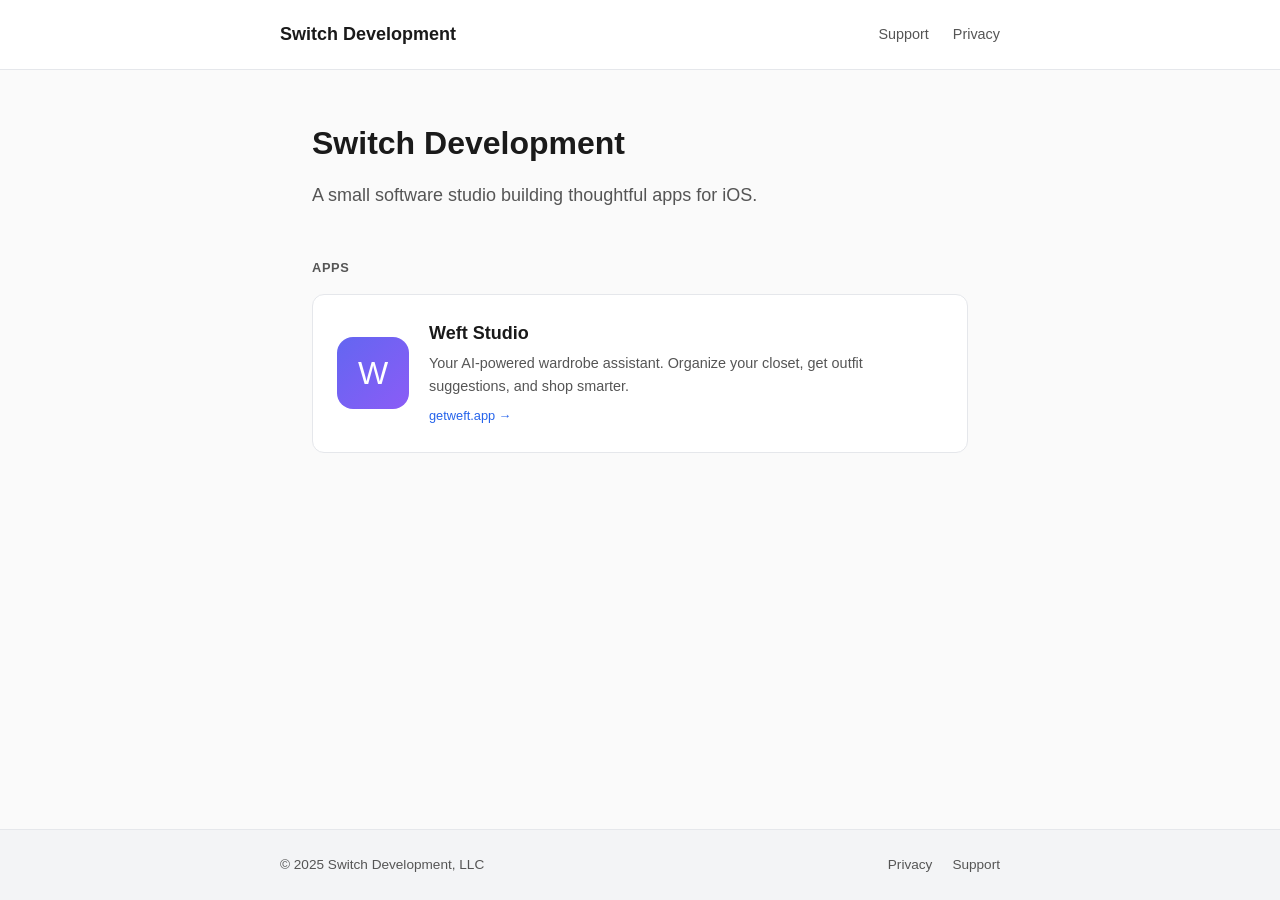
<file: index.html>
<!DOCTYPE html>
<html lang="en">
<head>
  <meta charset="UTF-8">
  <meta name="viewport" content="width=device-width, initial-scale=1.0">
  <title>Switch Development</title>
  <meta name="description" content="Switch Development LLC builds apps for iOS.">
  <link rel="stylesheet" href="css/style.css">
</head>
<body>
  <nav>
    <div class="nav-inner">
      <a href="/" class="logo">Switch Development</a>
      <div class="nav-links">
        <a href="/support.html">Support</a>
        <a href="/privacy.html">Privacy</a>
      </div>
    </div>
  </nav>

  <main>
    <div class="hero">
      <h1>Switch Development</h1>
      <p>A small software studio building thoughtful apps for iOS.</p>
    </div>

    <p class="section-title">Apps</p>

    <a href="https://getweft.app" class="app-card" target="_blank" rel="noopener">
      <div class="app-icon"><span>W</span></div>
      <div class="app-info">
        <h2>Weft Studio</h2>
        <p>Your AI-powered wardrobe assistant. Organize your closet, get outfit suggestions, and shop smarter.</p>
        <span class="app-badge">getweft.app &rarr;</span>
      </div>
    </a>
  </main>

  <footer>
    <div class="footer-inner">
      <span>&copy; 2025 Switch Development, LLC</span>
      <div class="footer-links">
        <a href="/privacy.html">Privacy</a>
        <a href="/support.html">Support</a>
      </div>
    </div>
  </footer>
</body>
</html>
</file>
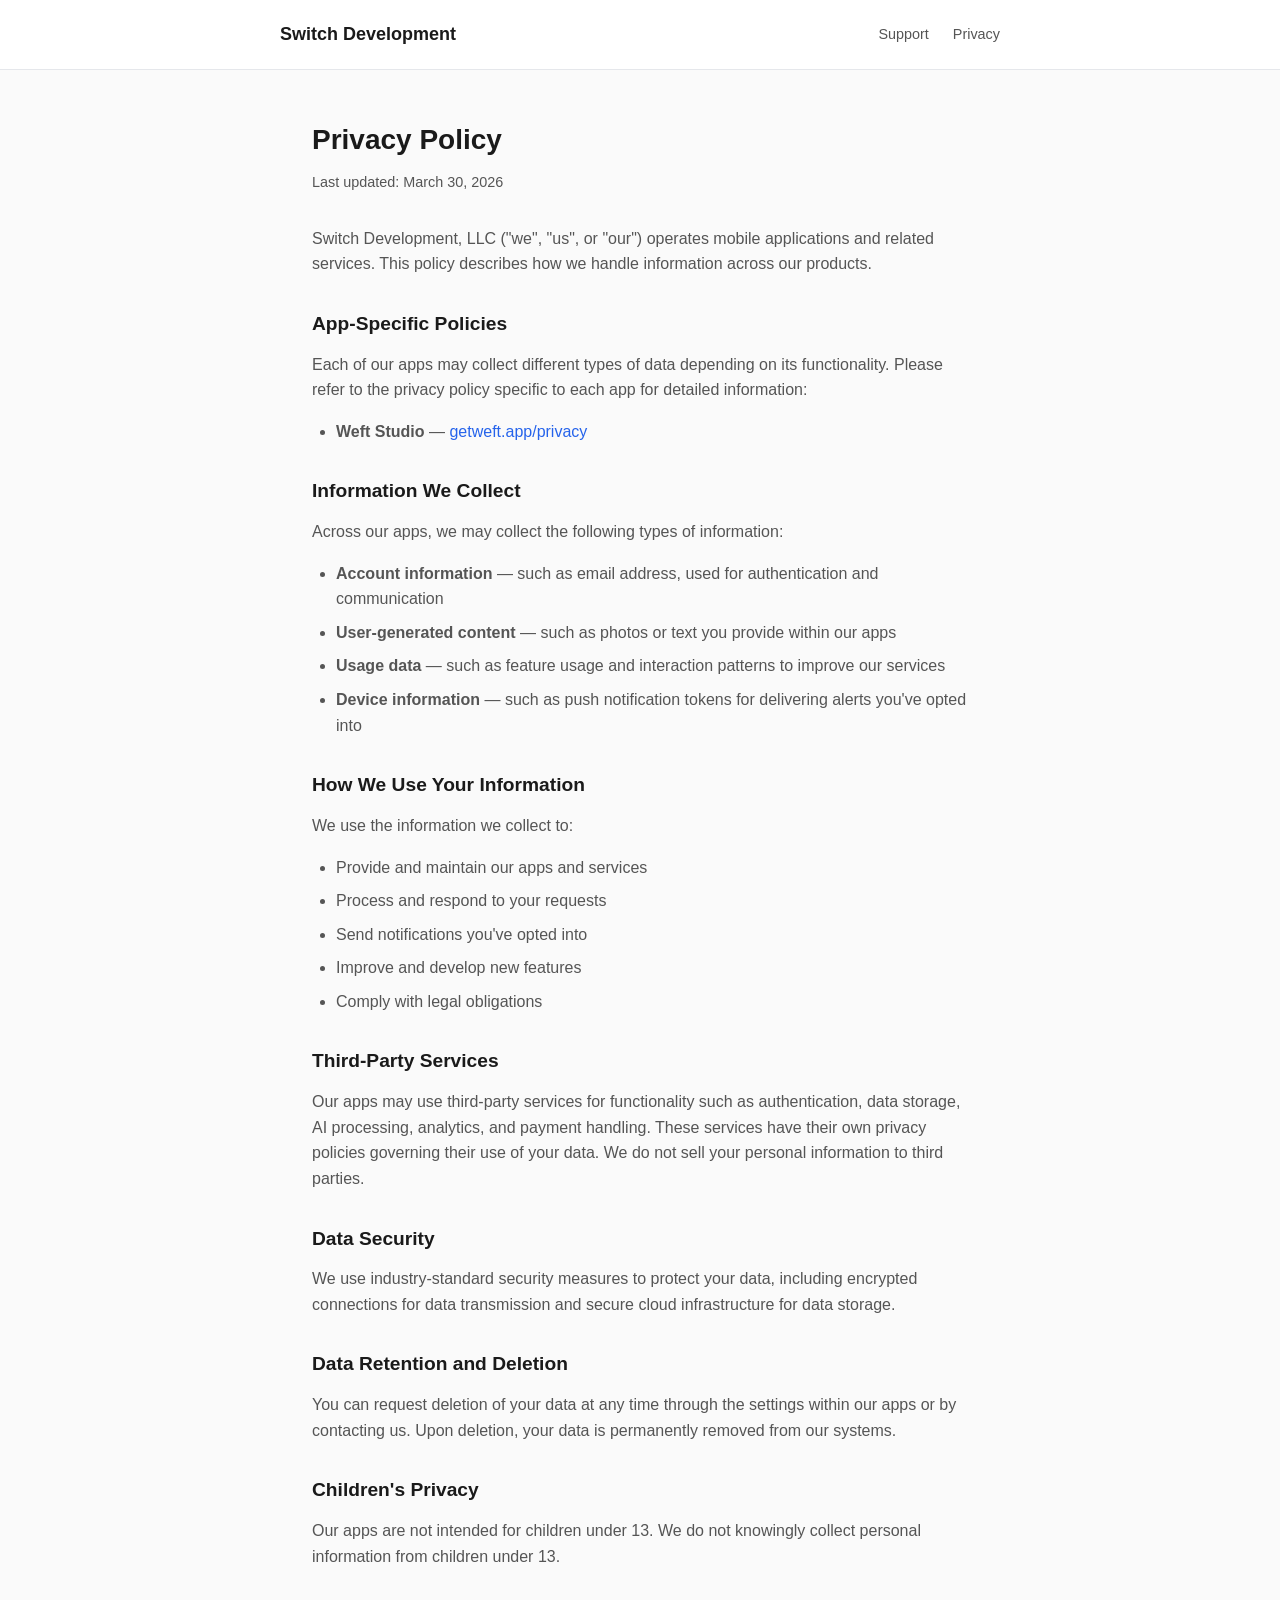
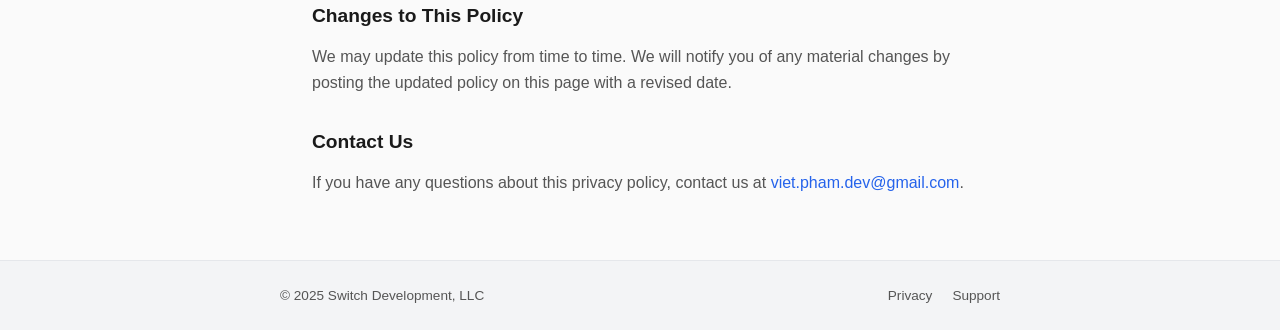
<file: privacy.html>
<!DOCTYPE html>
<html lang="en">
<head>
  <meta charset="UTF-8">
  <meta name="viewport" content="width=device-width, initial-scale=1.0">
  <title>Privacy Policy - Switch Development</title>
  <meta name="description" content="Privacy policy for Switch Development LLC and its apps.">
  <link rel="stylesheet" href="css/style.css">
</head>
<body>
  <nav>
    <div class="nav-inner">
      <a href="/" class="logo">Switch Development</a>
      <div class="nav-links">
        <a href="/support.html">Support</a>
        <a href="/privacy.html">Privacy</a>
      </div>
    </div>
  </nav>

  <main>
    <h1 class="page-title">Privacy Policy</h1>
    <p class="page-subtitle">Last updated: March 30, 2026</p>

    <div class="content">
      <p>Switch Development, LLC ("we", "us", or "our") operates mobile applications and related services. This policy describes how we handle information across our products.</p>

      <h2>App-Specific Policies</h2>
      <p>Each of our apps may collect different types of data depending on its functionality. Please refer to the privacy policy specific to each app for detailed information:</p>
      <ul>
        <li><strong>Weft Studio</strong> &mdash; <a href="https://getweft.app/privacy" target="_blank" rel="noopener">getweft.app/privacy</a></li>
      </ul>

      <h2>Information We Collect</h2>
      <p>Across our apps, we may collect the following types of information:</p>
      <ul>
        <li><strong>Account information</strong> &mdash; such as email address, used for authentication and communication</li>
        <li><strong>User-generated content</strong> &mdash; such as photos or text you provide within our apps</li>
        <li><strong>Usage data</strong> &mdash; such as feature usage and interaction patterns to improve our services</li>
        <li><strong>Device information</strong> &mdash; such as push notification tokens for delivering alerts you've opted into</li>
      </ul>

      <h2>How We Use Your Information</h2>
      <p>We use the information we collect to:</p>
      <ul>
        <li>Provide and maintain our apps and services</li>
        <li>Process and respond to your requests</li>
        <li>Send notifications you've opted into</li>
        <li>Improve and develop new features</li>
        <li>Comply with legal obligations</li>
      </ul>

      <h2>Third-Party Services</h2>
      <p>Our apps may use third-party services for functionality such as authentication, data storage, AI processing, analytics, and payment handling. These services have their own privacy policies governing their use of your data. We do not sell your personal information to third parties.</p>

      <h2>Data Security</h2>
      <p>We use industry-standard security measures to protect your data, including encrypted connections for data transmission and secure cloud infrastructure for data storage.</p>

      <h2>Data Retention and Deletion</h2>
      <p>You can request deletion of your data at any time through the settings within our apps or by contacting us. Upon deletion, your data is permanently removed from our systems.</p>

      <h2>Children's Privacy</h2>
      <p>Our apps are not intended for children under 13. We do not knowingly collect personal information from children under 13.</p>

      <h2>Changes to This Policy</h2>
      <p>We may update this policy from time to time. We will notify you of any material changes by posting the updated policy on this page with a revised date.</p>

      <h2>Contact Us</h2>
      <p>If you have any questions about this privacy policy, contact us at <a href="mailto:viet.pham.dev@gmail.com">viet.pham.dev@gmail.com</a>.</p>
    </div>
  </main>

  <footer>
    <div class="footer-inner">
      <span>&copy; 2025 Switch Development, LLC</span>
      <div class="footer-links">
        <a href="/privacy.html">Privacy</a>
        <a href="/support.html">Support</a>
      </div>
    </div>
  </footer>
</body>
</html>
</file>
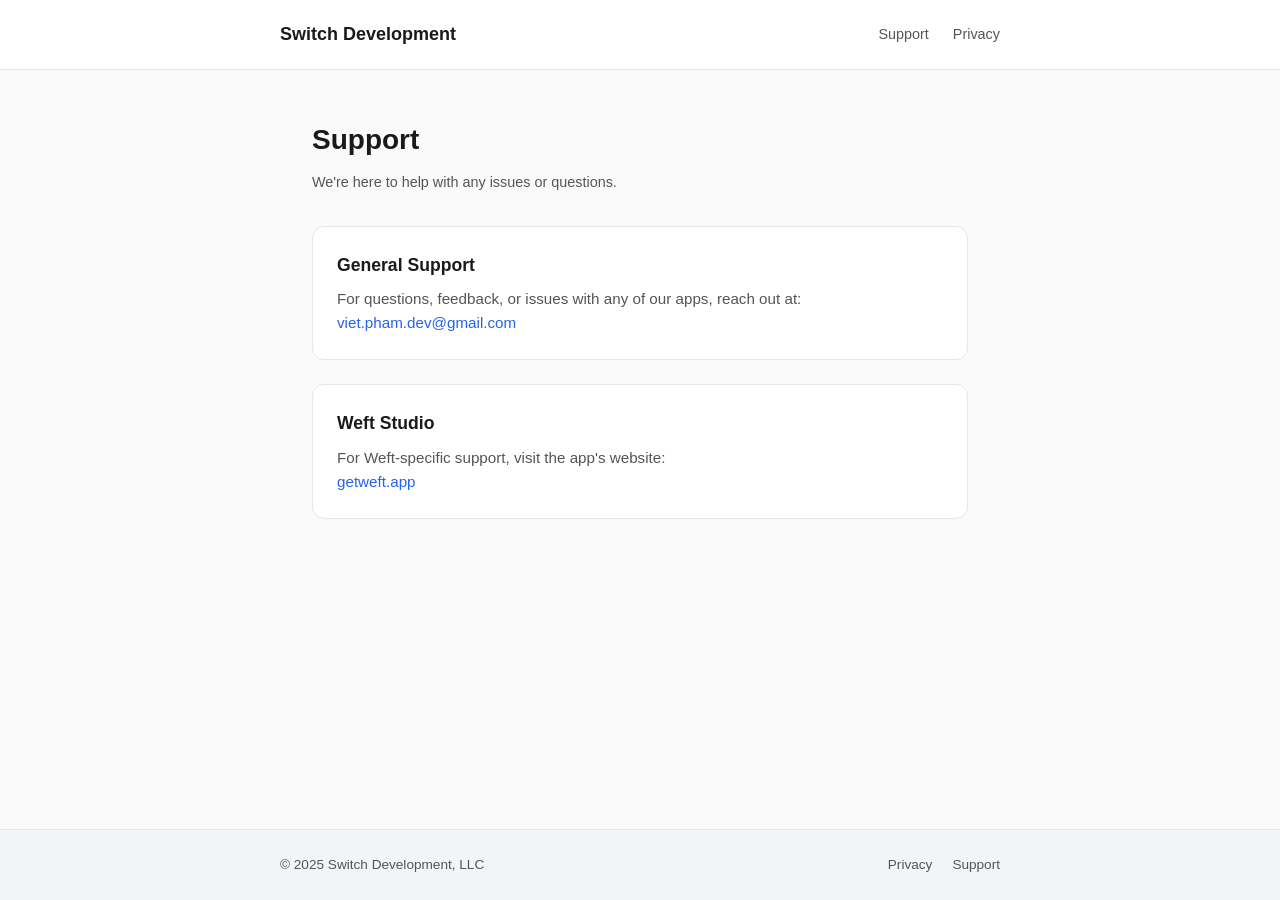
<file: support.html>
<!DOCTYPE html>
<html lang="en">
<head>
  <meta charset="UTF-8">
  <meta name="viewport" content="width=device-width, initial-scale=1.0">
  <title>Support - Switch Development</title>
  <meta name="description" content="Get support for apps by Switch Development LLC.">
  <link rel="stylesheet" href="css/style.css">
</head>
<body>
  <nav>
    <div class="nav-inner">
      <a href="/" class="logo">Switch Development</a>
      <div class="nav-links">
        <a href="/support.html">Support</a>
        <a href="/privacy.html">Privacy</a>
      </div>
    </div>
  </nav>

  <main>
    <h1 class="page-title">Support</h1>
    <p class="page-subtitle">We're here to help with any issues or questions.</p>

    <div class="contact-card">
      <h2>General Support</h2>
      <p>For questions, feedback, or issues with any of our apps, reach out at:</p>
      <p><a href="mailto:viet.pham.dev@gmail.com">viet.pham.dev@gmail.com</a></p>
    </div>

    <div class="contact-card">
      <h2>Weft Studio</h2>
      <p>For Weft-specific support, visit the app's website:</p>
      <p><a href="https://getweft.app" target="_blank" rel="noopener">getweft.app</a></p>
    </div>
  </main>

  <footer>
    <div class="footer-inner">
      <span>&copy; 2025 Switch Development, LLC</span>
      <div class="footer-links">
        <a href="/privacy.html">Privacy</a>
        <a href="/support.html">Support</a>
      </div>
    </div>
  </footer>
</body>
</html>
</file>
<file: css/style.css>
* {
  margin: 0;
  padding: 0;
  box-sizing: border-box;
}

:root {
  --bg: #fafafa;
  --text: #1a1a1a;
  --text-secondary: #555;
  --accent: #2563eb;
  --accent-hover: #1d4ed8;
  --card-bg: #fff;
  --card-border: #e5e7eb;
  --footer-bg: #f3f4f6;
}

body {
  font-family: -apple-system, BlinkMacSystemFont, "Segoe UI", Roboto, Helvetica, Arial, sans-serif;
  color: var(--text);
  background: var(--bg);
  line-height: 1.6;
  min-height: 100vh;
  display: flex;
  flex-direction: column;
}

a {
  color: var(--accent);
  text-decoration: none;
}

a:hover {
  color: var(--accent-hover);
  text-decoration: underline;
}

/* Nav */
nav {
  padding: 1.25rem 2rem;
  border-bottom: 1px solid var(--card-border);
  background: var(--card-bg);
}

nav .nav-inner {
  max-width: 720px;
  margin: 0 auto;
  display: flex;
  align-items: center;
  justify-content: space-between;
}

nav .logo {
  font-size: 1.125rem;
  font-weight: 600;
  color: var(--text);
  text-decoration: none;
}

nav .logo:hover {
  color: var(--text);
  text-decoration: none;
}

nav .nav-links {
  display: flex;
  gap: 1.5rem;
}

nav .nav-links a {
  color: var(--text-secondary);
  font-size: 0.9rem;
}

nav .nav-links a:hover {
  color: var(--text);
}

/* Main content */
main {
  max-width: 720px;
  margin: 0 auto;
  padding: 3rem 2rem;
  flex: 1;
  width: 100%;
}

/* Hero */
.hero {
  margin-bottom: 3rem;
}

.hero h1 {
  font-size: 2rem;
  font-weight: 700;
  margin-bottom: 0.75rem;
}

.hero p {
  font-size: 1.125rem;
  color: var(--text-secondary);
  max-width: 540px;
}

/* App card */
.app-card {
  border: 1px solid var(--card-border);
  border-radius: 12px;
  padding: 1.5rem;
  background: var(--card-bg);
  display: flex;
  align-items: center;
  gap: 1.25rem;
  transition: box-shadow 0.2s;
}

.app-card:hover {
  box-shadow: 0 2px 12px rgba(0, 0, 0, 0.06);
  text-decoration: none;
}

.app-icon {
  width: 72px;
  height: 72px;
  border-radius: 16px;
  background: linear-gradient(135deg, #6366f1, #8b5cf6);
  flex-shrink: 0;
  display: flex;
  align-items: center;
  justify-content: center;
}

.app-icon span {
  font-size: 2rem;
  color: #fff;
}

.app-info h2 {
  font-size: 1.125rem;
  font-weight: 600;
  margin-bottom: 0.25rem;
  color: var(--text);
}

.app-info p {
  font-size: 0.9rem;
  color: var(--text-secondary);
}

.app-badge {
  display: inline-block;
  margin-top: 0.5rem;
  font-size: 0.8rem;
  color: var(--accent);
}

/* Section headers */
.section-title {
  font-size: 0.8rem;
  font-weight: 600;
  text-transform: uppercase;
  letter-spacing: 0.05em;
  color: var(--text-secondary);
  margin-bottom: 1rem;
}

/* Policy / text pages */
.page-title {
  font-size: 1.75rem;
  font-weight: 700;
  margin-bottom: 0.5rem;
}

.page-subtitle {
  font-size: 0.9rem;
  color: var(--text-secondary);
  margin-bottom: 2rem;
}

.content h2 {
  font-size: 1.2rem;
  font-weight: 600;
  margin-top: 2rem;
  margin-bottom: 0.75rem;
}

.content p {
  margin-bottom: 1rem;
  color: var(--text-secondary);
}

.content ul {
  margin-bottom: 1rem;
  padding-left: 1.5rem;
}

.content li {
  margin-bottom: 0.5rem;
  color: var(--text-secondary);
}

.content a {
  color: var(--accent);
}

/* Support page */
.contact-card {
  border: 1px solid var(--card-border);
  border-radius: 12px;
  padding: 1.5rem;
  background: var(--card-bg);
  margin-bottom: 1.5rem;
}

.contact-card h2 {
  font-size: 1.1rem;
  font-weight: 600;
  margin-bottom: 0.5rem;
}

.contact-card p {
  color: var(--text-secondary);
  font-size: 0.95rem;
}

/* Footer */
footer {
  border-top: 1px solid var(--card-border);
  background: var(--footer-bg);
  padding: 1.5rem 2rem;
}

footer .footer-inner {
  max-width: 720px;
  margin: 0 auto;
  display: flex;
  justify-content: space-between;
  align-items: center;
  font-size: 0.85rem;
  color: var(--text-secondary);
}

footer .footer-links {
  display: flex;
  gap: 1.25rem;
}

footer .footer-links a {
  color: var(--text-secondary);
}

footer .footer-links a:hover {
  color: var(--text);
}

/* Responsive */
@media (max-width: 600px) {
  nav {
    padding: 1rem 1.25rem;
  }

  main {
    padding: 2rem 1.25rem;
  }

  .hero h1 {
    font-size: 1.5rem;
  }

  .app-card {
    flex-direction: column;
    align-items: flex-start;
  }

  footer .footer-inner {
    flex-direction: column;
    gap: 0.75rem;
    text-align: center;
  }
}
</file>
